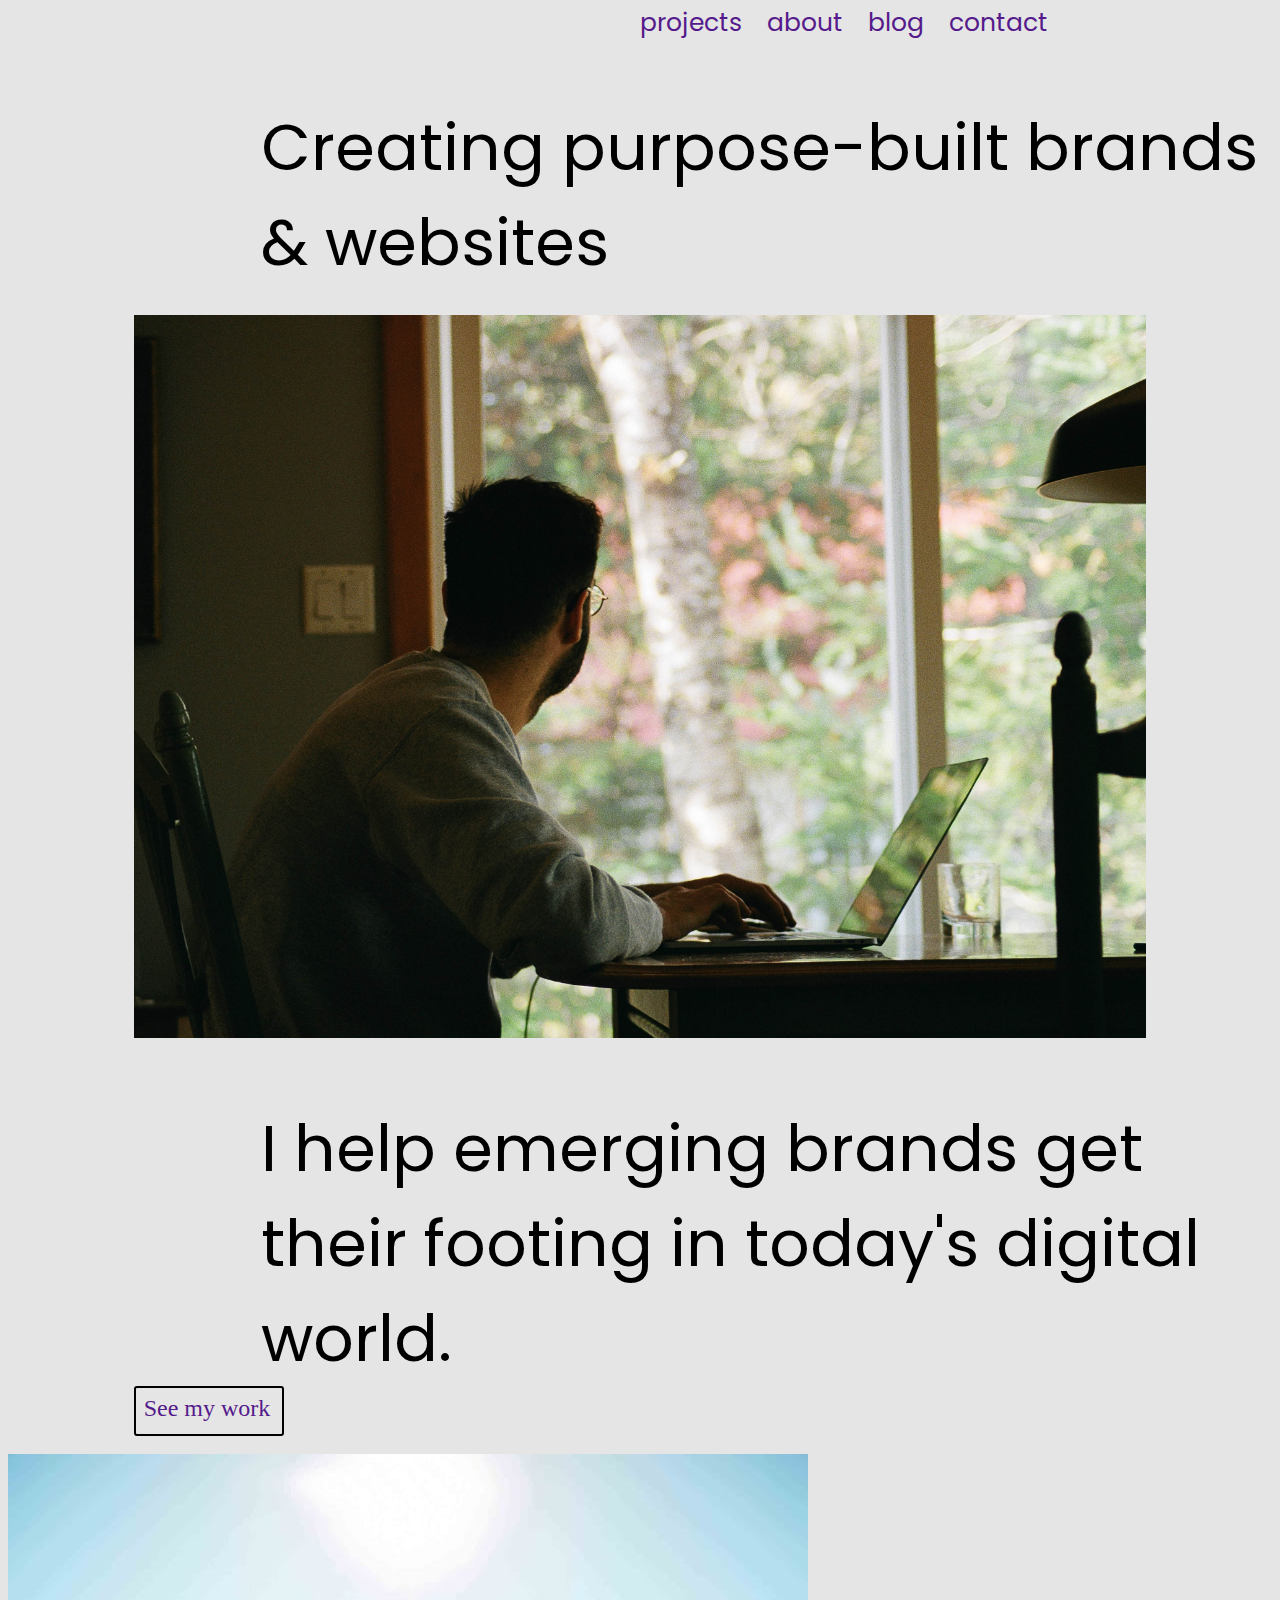
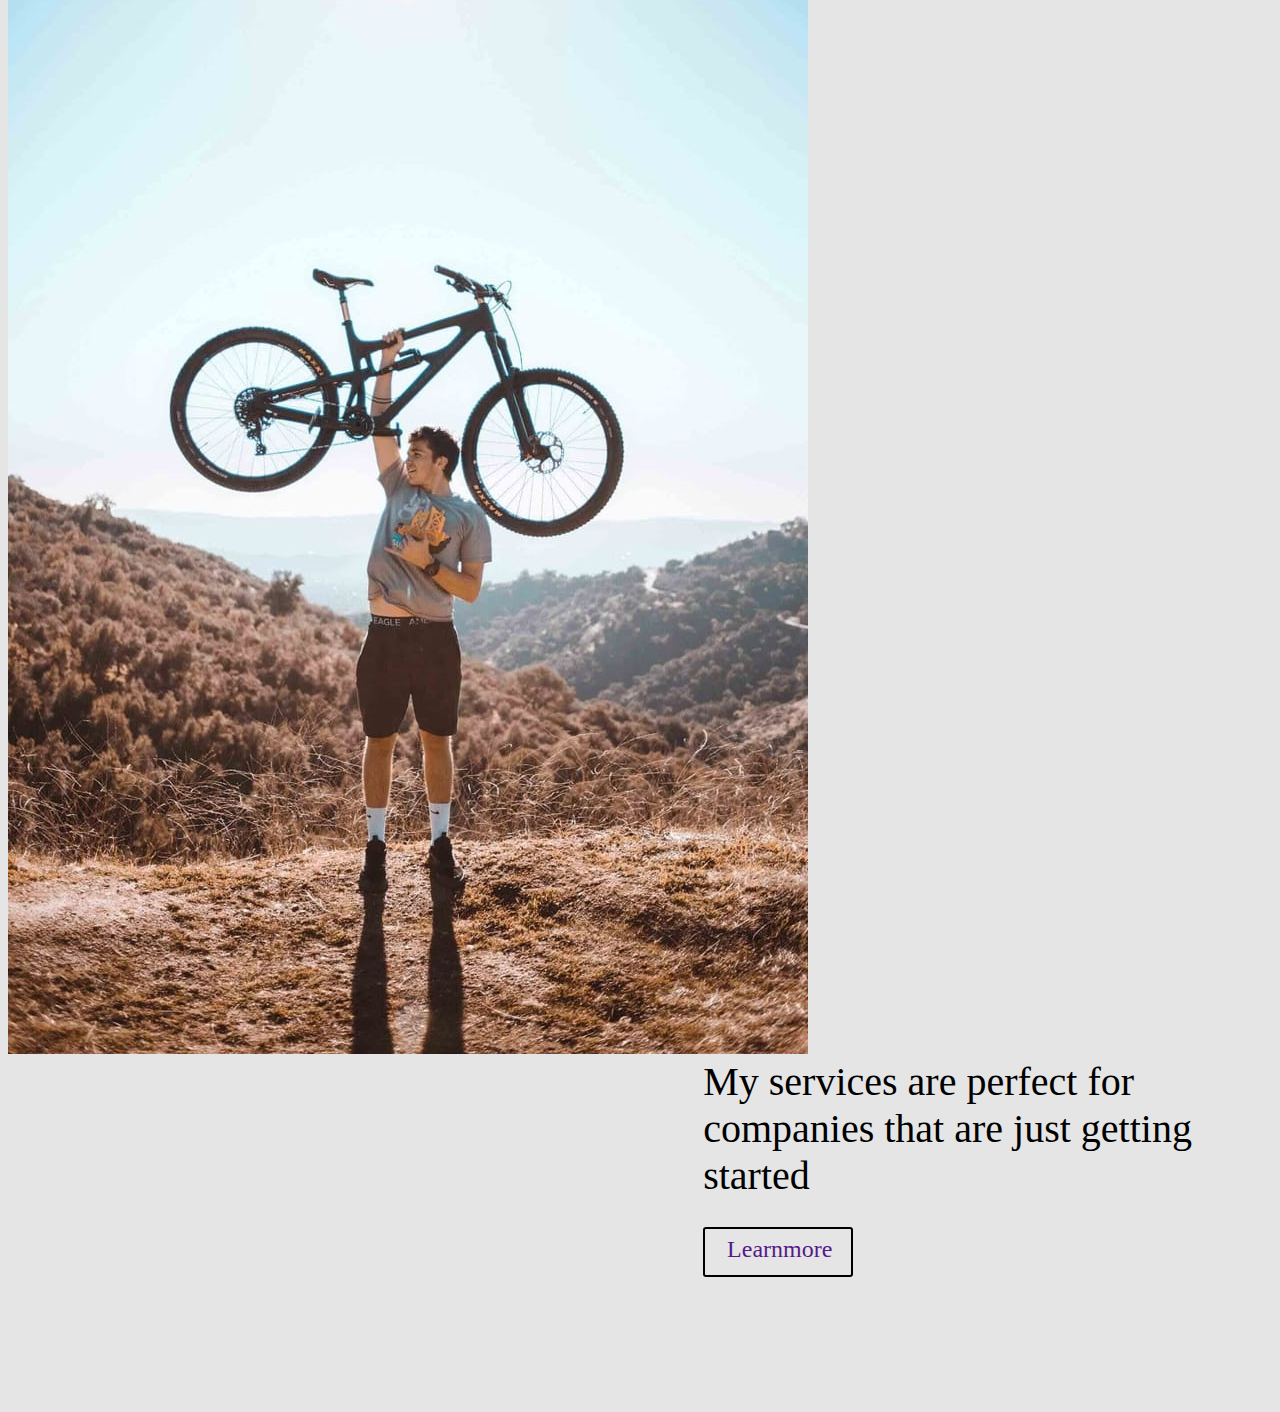
<file: 2index.html>
<!DOCTYPE html>
<html lang="en">
<head>
    <meta charset="UTF-8">
    <meta http-equiv="X-UA-Compatible" content="IE=edge">
    <meta name="viewport" content="width=device-width, initial-scale=1.0">
    <title>сайт</title>
    <link rel="stylesheet" href="css\style.css">
</head>
<body>
    <div>
        <div id="div1" class="div1">
           <a href="">projects</a> 
        </div>
        <div id="div2" class="div1">
           <a href="">about</a> 
        </div>
        <div id="div3" class="div1">
           <a href="">blog</a> 
        </div>
        <div id="div4" class="div1">
           <a href="">contact</a> 
        </div>
    </div>
    <div class="divtext1">
        Creating purpose-built brands & websites
    </div>
    <div class="divimg1">
        <img src="image\THUMB_ARTIGO_PM_2021_1__4x3.jpg">
    </div>
    <div class="divtext2">
        I help emerging brands get their footing in today's digital world.
    </div>
    <div class="divblock1"> <a href="">
        <div id="divblock1">See my work</div>
    </a></div>
    <div class="divblock2">
      <div class="divimg2"><img src="image\60bd77fce0006723d0ca4ff0_60bbf0fe68bf72f5acfa0c19_clayton-cardinalli-MJrtAqUemUQ-unsplash-p-800.jpeg" ></div>  
      <div class="divblock3">
      <div id="divtext5">My services are perfect for companies that are just getting started</div>
        <div id="divblock4">
            <a href=""><div id="divtext3">Learnmore</div></a>
        </div>
      </div>
    </div>
        </div>
    </div>
     
</body>
</html>
</file>
